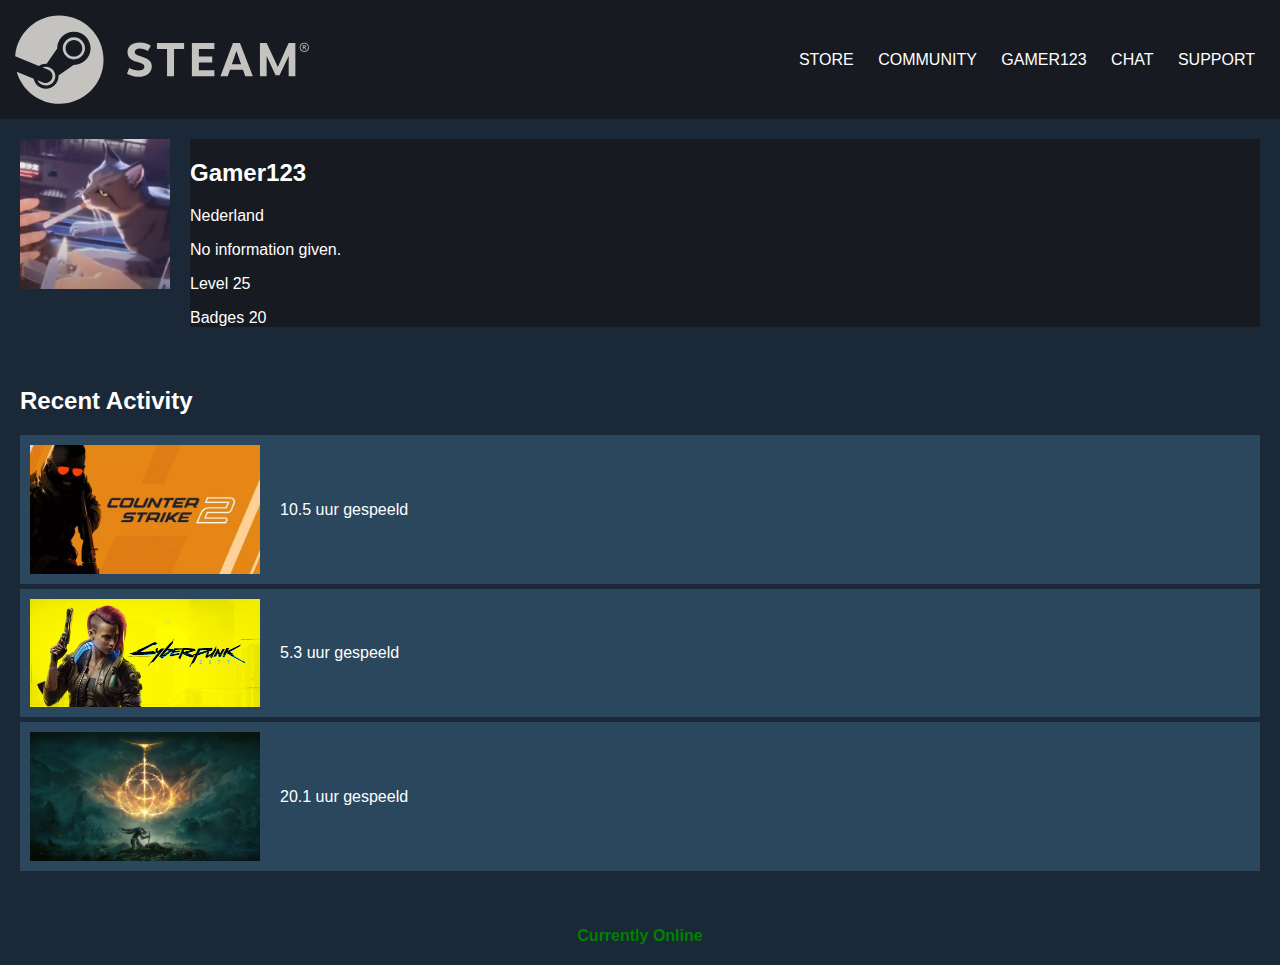
<file: html php/index.html>
<!DOCTYPE html>
<html lang="en">
<head>
    <meta charset="UTF-8">
    <meta name="viewport" content="width=device-width, initial-scale=1.0">
    <link rel="stylesheet" href="css/style.css">
    <title>Steam Profile Page</title>
</head>
<body>
    <header>
        <img src="img/logo_steam.svg" alt="logo_steam.svg">
        <nav>
            <ul>
                <a href="Store">STORE</a>
                <a href="Community">COMMUNITY</a>
                <a href="Profile">GAMER123</a>
                <a href="Chat">CHAT</a>
                <a href="Support">SUPPORT</a>
            </ul>
        </nav>
    </header>

    <section class="profile-info">
        <img src="img/pf.jpg" alt="pf.jpg" class="avatar">
        <div class="info">
            <h2>Gamer123</h2>
            <p>Nederland</p>
            <p>No information given.</p>
            <p>Level 25</p>
            <span class="Badge">Badges 20</span>            
        </div>       
    </section>

    <section class="recent">
        <h2>Recent Activity</h2>
        <ul>            
                <li>
                    <img src="img/recent_games/cs2.webp" alt="cs2.webp">
                <span>10.5 uur gespeeld</span>
            </li>
                <li>
                    <img src="img/recent_games/cyberpunk.png" alt="cyberpunk.png"> 
                <span>5.3 uur gespeeld</span>
            </li>
            <li>
                <img src="img/recent_games/eldenring.jpg" alt="eldenring.jpg">
                <span>20.1 uur gespeeld</span>
            </li>         
        </ul>
    </section>

    <section class="status">
        <span class="online">Currently Online</span>        
    </section>
</body>
</html>
</file>
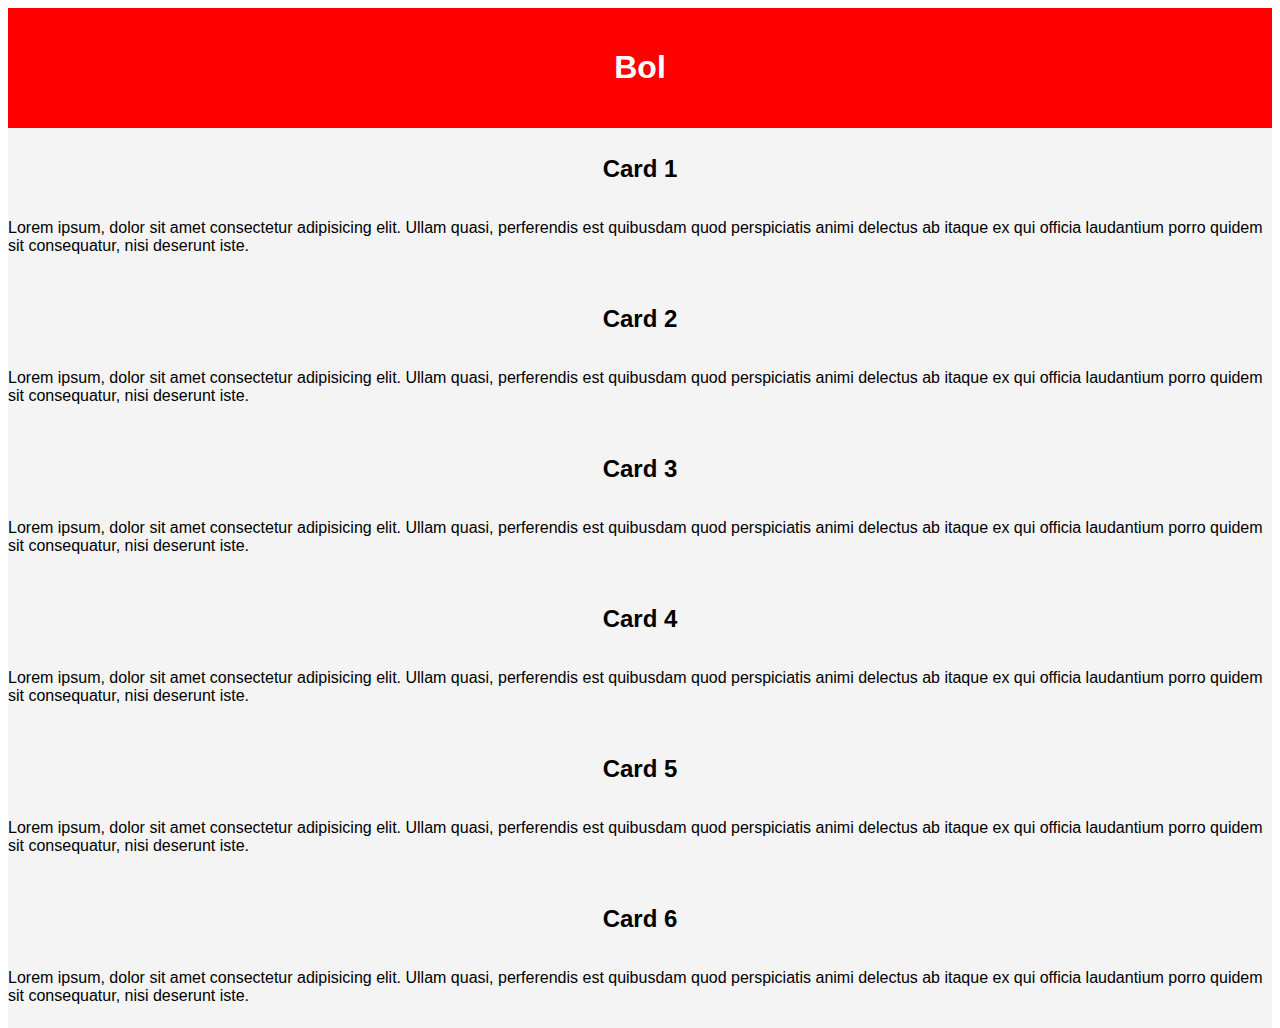
<file: les 2/index.html>
<!DOCTYPE html>
<html lang="en">
  <head>
    <meta charset="UTF-8" />
    <meta name="viewport" content="width=device-width, initial-scale=1.0" />
    <link rel="stylesheet" href="css/style.css" />
    <title>Document</title>
  </head>
  <body>
    <header>
      <h1>Bol</h1>
    </header>

    <main>
      <div class="card">
        <h2>Card 1</h2>
        <p>
          Lorem ipsum, dolor sit amet consectetur adipisicing elit. Ullam quasi,
          perferendis est quibusdam quod perspiciatis animi delectus ab itaque
          ex qui officia laudantium porro quidem sit consequatur, nisi deserunt
          iste.
        </p>
      </div>
      <div class="card">
        <h2>Card 2</h2>
        <p>
          Lorem ipsum, dolor sit amet consectetur adipisicing elit. Ullam quasi,
          perferendis est quibusdam quod perspiciatis animi delectus ab itaque
          ex qui officia laudantium porro quidem sit consequatur, nisi deserunt
          iste.
        </p>
      </div>
      <div class="card">
        <h2>Card 3</h2>
        <p>
          Lorem ipsum, dolor sit amet consectetur adipisicing elit. Ullam quasi,
          perferendis est quibusdam quod perspiciatis animi delectus ab itaque
          ex qui officia laudantium porro quidem sit consequatur, nisi deserunt
          iste.
        </p>
      </div>
      <div class="card">
        <h2>Card 4</h2>
        <p>
          Lorem ipsum, dolor sit amet consectetur adipisicing elit. Ullam quasi,
          perferendis est quibusdam quod perspiciatis animi delectus ab itaque
          ex qui officia laudantium porro quidem sit consequatur, nisi deserunt
          iste.
        </p>
      </div>
      <div class="card">
        <h2>Card 5</h2>
        <p>
          Lorem ipsum, dolor sit amet consectetur adipisicing elit. Ullam quasi,
          perferendis est quibusdam quod perspiciatis animi delectus ab itaque
          ex qui officia laudantium porro quidem sit consequatur, nisi deserunt
          iste.
        </p>
      </div>
      <div class="card">
        <h2>Card 6</h2>
        <p>
          Lorem ipsum, dolor sit amet consectetur adipisicing elit. Ullam quasi,
          perferendis est quibusdam quod perspiciatis animi delectus ab itaque
          ex qui officia laudantium porro quidem sit consequatur, nisi deserunt
          iste.
        </p>
      </div>
    </main>
  </body>
</html>
</file>
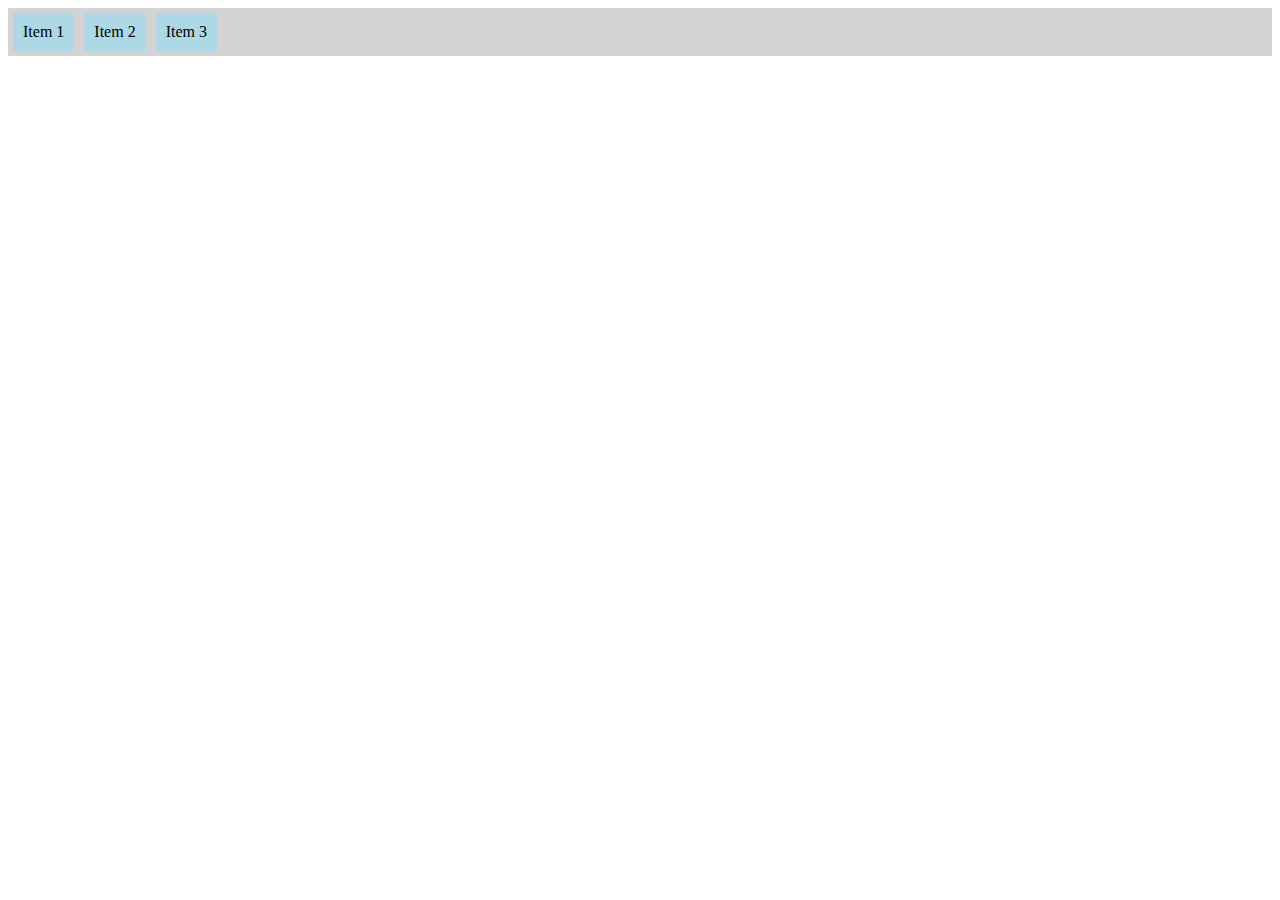
<file: les 1/Opdracht 1/index.html>
<!DOCTYPE html>
<html lang="en">
<head>
    <meta charset="UTF-8">
    <meta name="viewport" content="width=device-width, initial-scale=1.0">
    <link rel="stylesheet" href="css/style.css">
    <title>Document</title>
</head>
<body>
   <div class="flex-container"> 
    <div class="flex-item">Item 1</div>
    <div class="flex-item">Item 2</div>
    <div class="flex-item">Item 3</div>
</div>
</body>
</html>
</file>
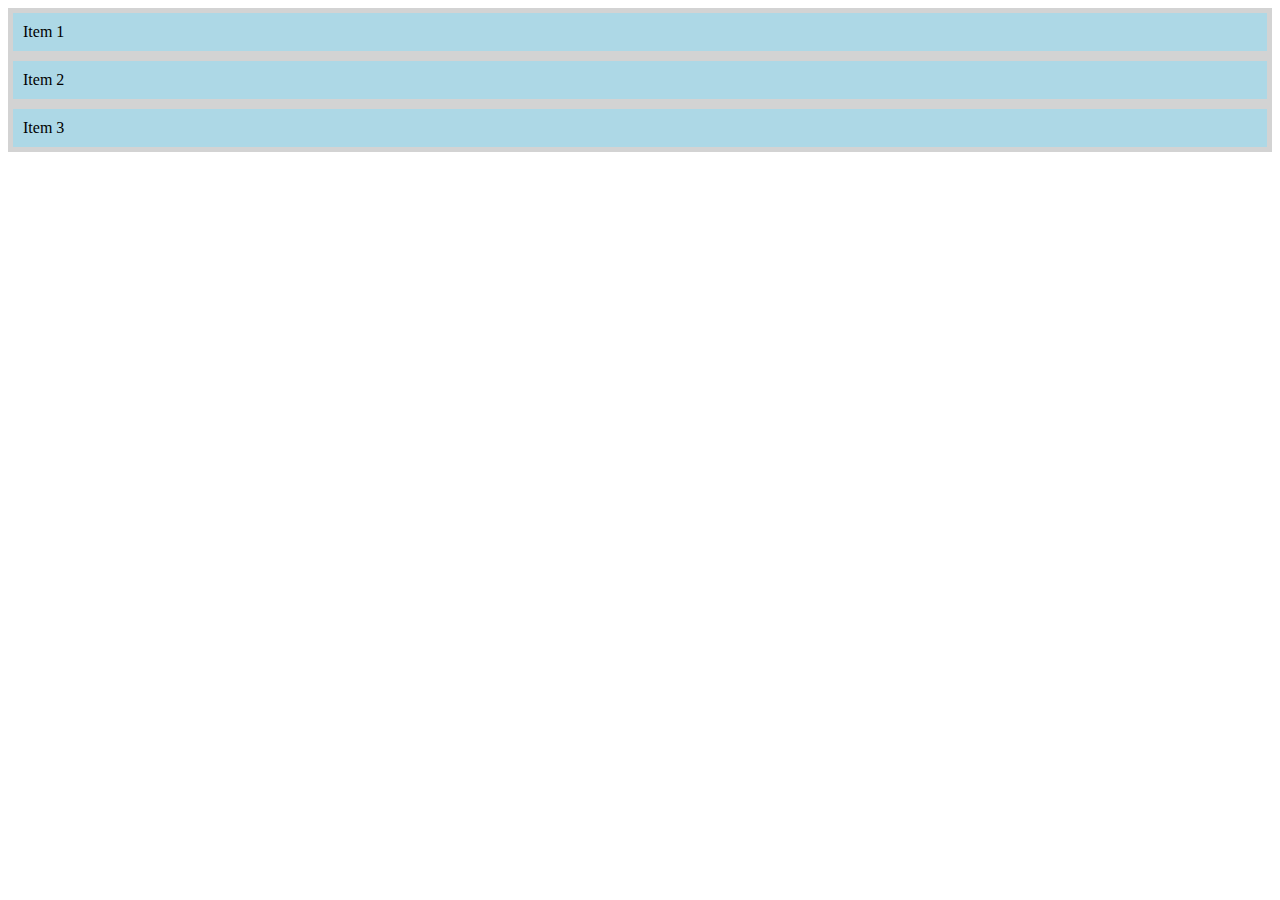
<file: les 1/Opdracht 2/index.html>
<!DOCTYPE html>
<html lang="en">
<head>
    <meta charset="UTF-8">
    <meta name="viewport" content="width=device-width, initial-scale=1.0">
    <link rel="stylesheet" href="css/style.css">
    <title>Document</title>
</head>
<body>
    <div class="flex-container"> 
        <div class="flex-item">Item 1</div>
        <div class="flex-item">Item 2</div>
        <div class="flex-item">Item 3</div>
    </div>
</body>
</html>
</file>
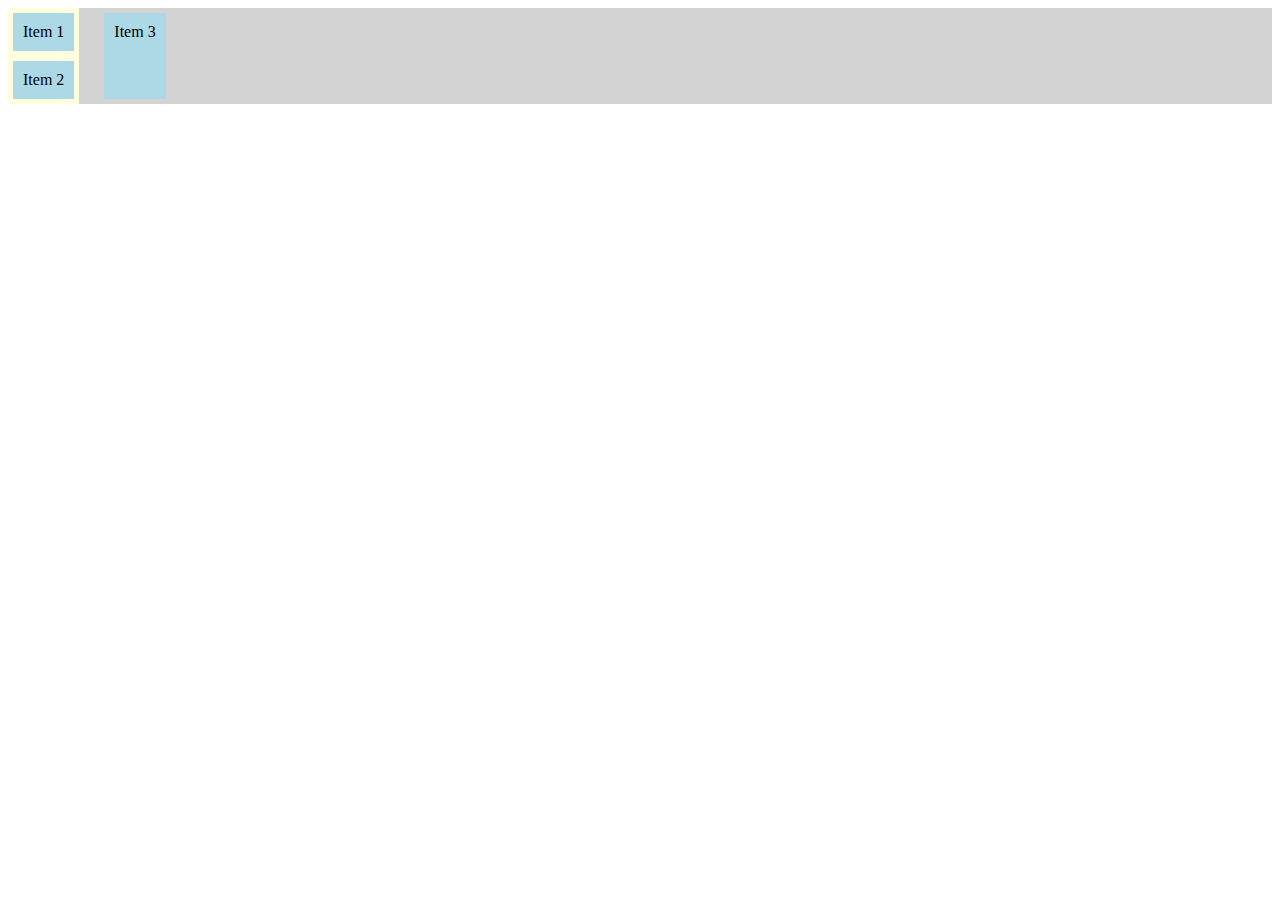
<file: les 1/Opdracht 6/index.html>
<!DOCTYPE html>
<html lang="en">
<head>
    <meta charset="UTF-8">
    <meta name="viewport" content="width=device-width, initial-scale=1.0">
    <link rel="stylesheet" href="css/style.css"> 
    <title>Document</title>
</head>
<body>
    <div class="outer-container">
        <div class="inner-container">
            <div class="flex-item">Item 1</div>
            <div class="flex-item">Item 2</div>
        </div>
        <div class="flex-item">Item 3</div>
    </div>
</body>
</html>
</file>
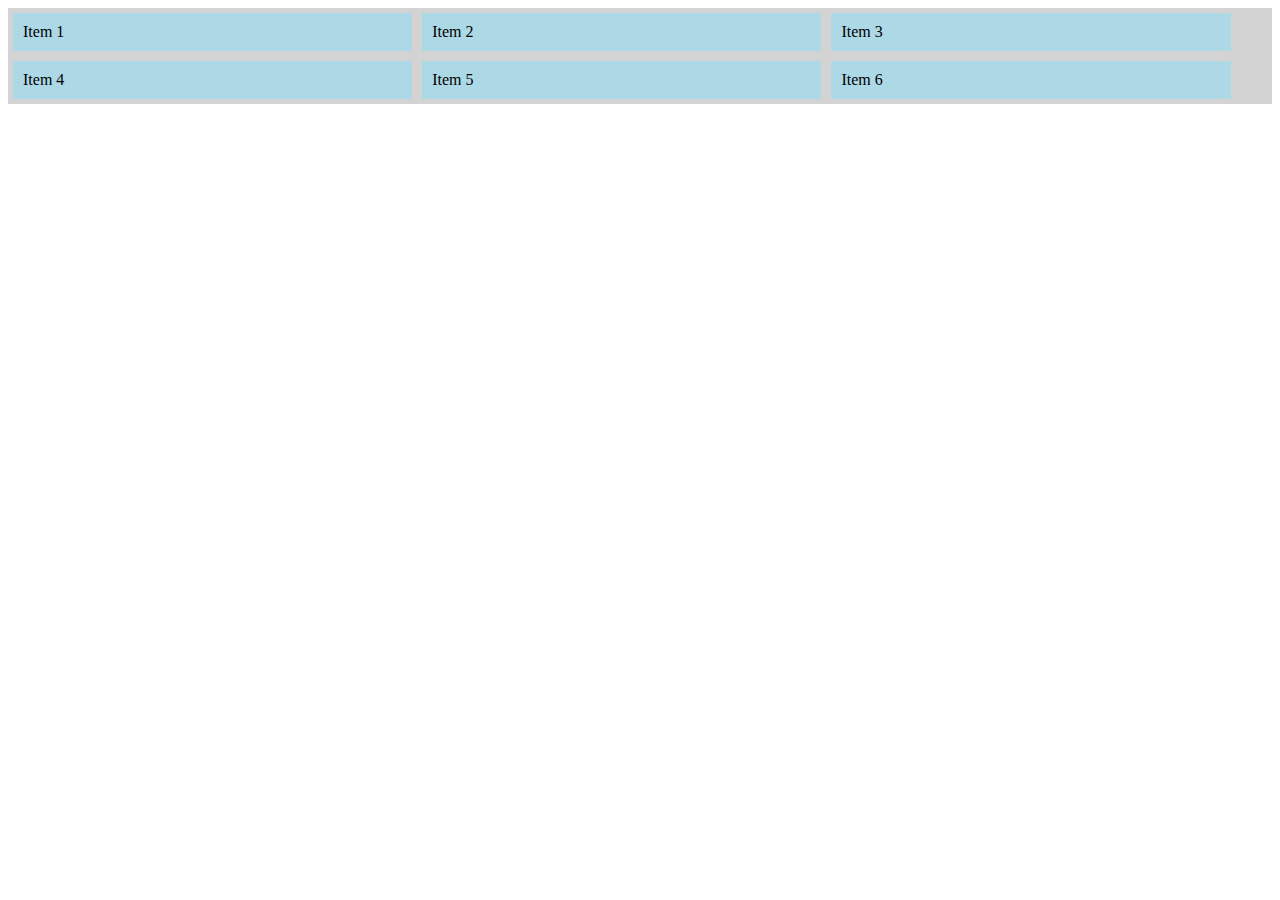
<file: les 1/Opdracht 7/index.html>
<!DOCTYPE html>
<html lang="en">
<head>
    <meta charset="UTF-8">
    <meta name="viewport" content="width=device-width, initial-scale=1.0">
    <link rel="stylesheet" href="css/style.css">
    <title>Document</title>
</head>
<body>
    <div class="flex-container">
        <div class="flex-item">Item 1</div>
        <div class="flex-item">Item 2</div>
        <div class="flex-item">Item 3</div>
        <div class="flex-item">Item 4</div>
        <div class="flex-item">Item 5</div>
        <div class="flex-item">Item 6</div>
    </div>
</body>
</html>
</file>
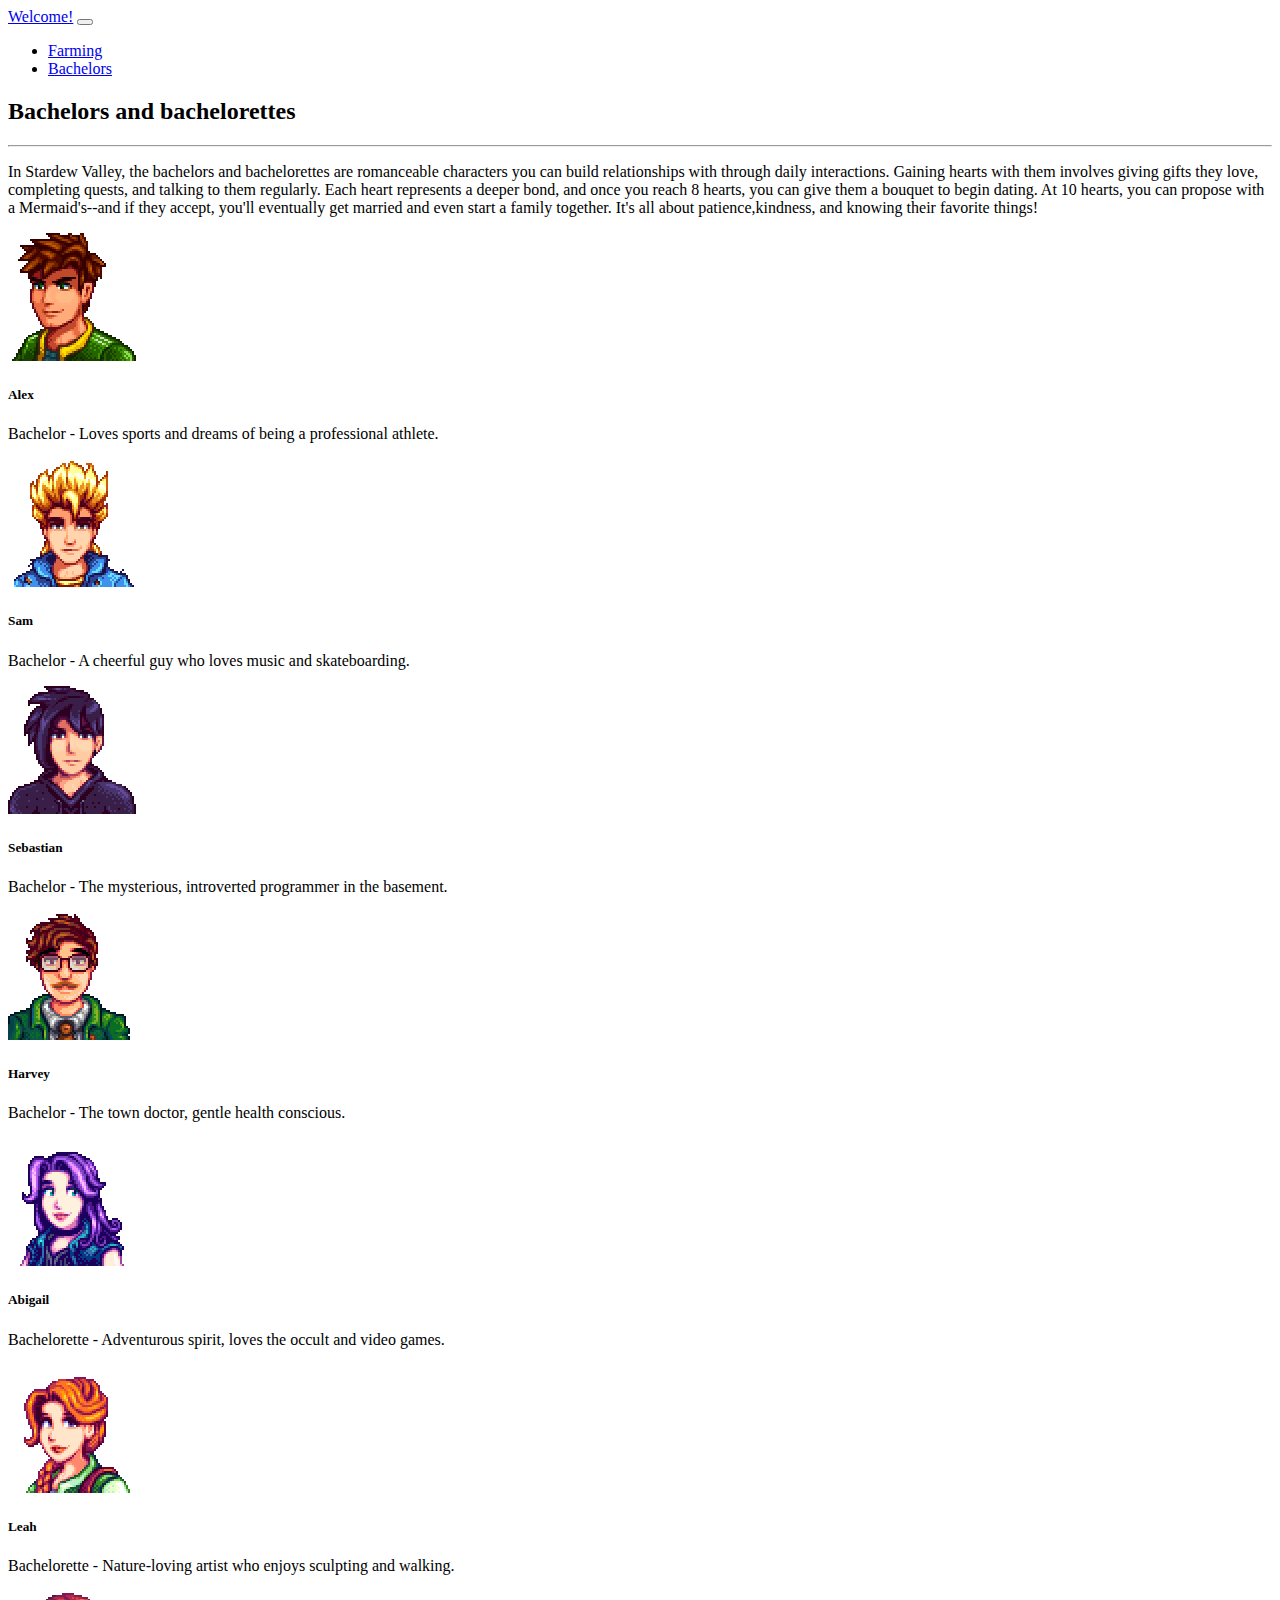
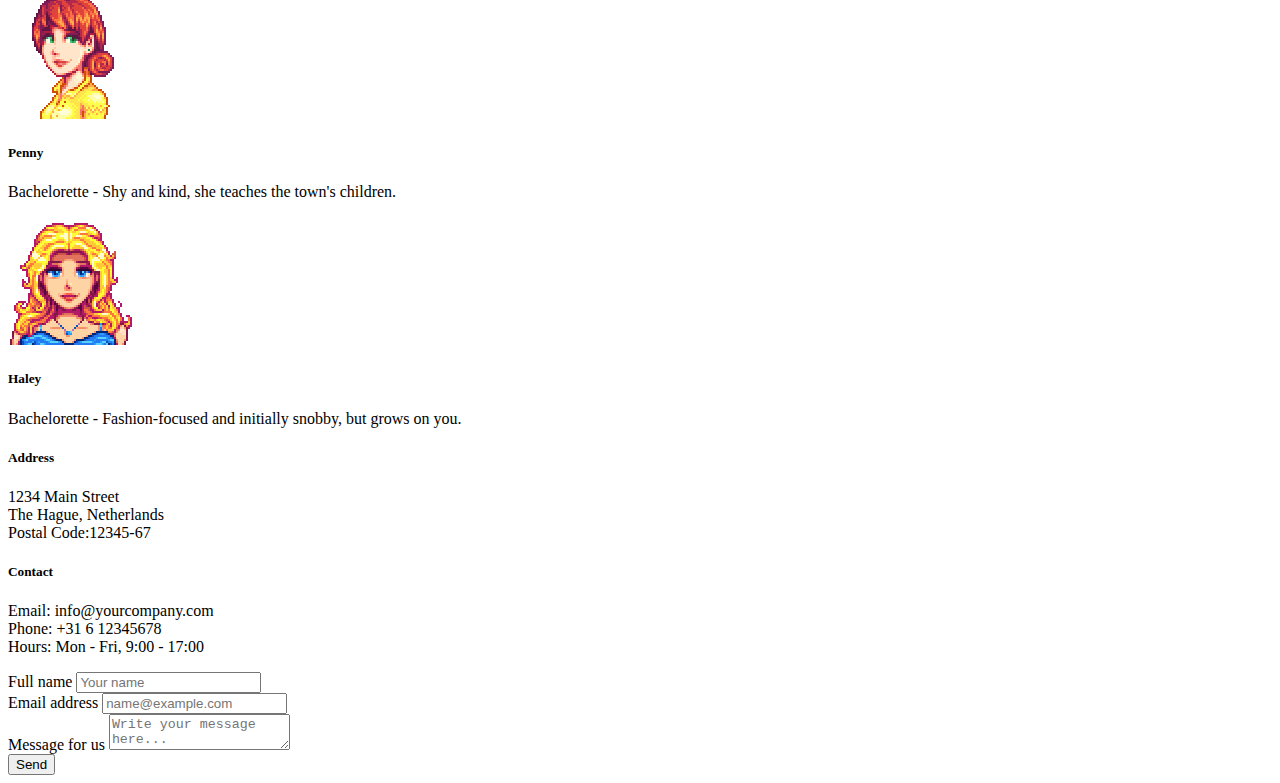
<file: Bootstrap eindopdracht 1/characters.html>
<!DOCTYPE html>
<html lang="en">
<head>
    <meta charset="UTF-8">
    <meta name="viewport" content="width=device-width, initial-scale=1.0">
     <link href="https://cdn.jsdelivr.net/npm/bootstrap@5.3.6/dist/css/bootstrap.min.css" rel="stylesheet" integrity="sha384-4Q6Gf2aSP4eDXB8Miphtr37CMZZQ5oXLH2yaXMJ2w8e2ZtHTl7GptT4jmndRuHDT" crossorigin="anonymous">
     <script src="https://cdn.jsdelivr.net/npm/bootstrap@5.3.6/dist/js/bootstrap.bundle.min.js" integrity="sha384-j1CDi7MgGQ12Z7Qab0qlWQ/Qqz24Gc6BM0thvEMVjHnfYGF0rmFCozFSxQBxwHKO" crossorigin="anonymous"></script>
    <title>charcters</title>
</head>
<body>
    <nav class="navbar navbar-expand-lg bg-success">
  <div class="container-fluid">
    <a class="navbar-brand text-white" href="home.html">Welcome!</a>
    <button class="navbar-toggler" type="button" data-bs-toggle="collapse" data-bs-target="#navbarNav" aria-controls="navbarNav" aria-expanded="false" aria-label="Toggle navigation">
      <span class="navbar-toggler-icon"></span>
    </button>
    <div class="collapse navbar-collapse" id="navbarNav">
      <ul class="navbar-nav">
        <li class="nav-item">
          <a class="nav-link text-white" href="onderwerp.html">Farming</a>
        </li>
        <li class="nav-item">
          <a class="nav-link text-white" href="characters.html">Bachelors</a>
        </li>
      </ul>
    </div>
  </div>
</nav>
<main>
<h2 class="text-success text-center">Bachelors and bachelorettes</h2>
<hr>
<div class="text-success"></div>
<p class="text-center">In Stardew Valley, the bachelors and bachelorettes are romanceable characters you can build relationships with through daily interactions. Gaining hearts with them involves giving gifts they love, completing quests, and talking to them regularly. Each heart represents a deeper bond, and once you reach 8 hearts, you can give them a bouquet to begin dating. At 10 hearts, you can propose with a Mermaid's--and if they accept, you'll eventually get married and even start a family together. It's all about patience,kindness, and knowing their favorite things!</p>

<div class="container">
    <div class="row g-3">
        <div class="col-sm-12 col-md-6 col-lg-3">
            <div class="card">
                <img src="img/alex.png" class="card-img-top" alt="...">
                <div class="card-body">
                <h5 class="card-title">Alex</h5>
                <p class="card-text">Bachelor - Loves sports and dreams of being a professional athlete.</p>
                </div>
            </div>
        </div>

        <div class="col-sm-12 col-md-6 col-lg-3">
            <div class="card">
                <img src="img/sam.png" class="card-img-top" alt="...">
                <div class="card-body">
                <h5 class="card-title">Sam</h5>
                <p class="card-text">Bachelor - A cheerful guy who loves music and skateboarding.</p>
                </div>
            </div>
        </div>

        <div class="col-sm-12 col-md-6 col-lg-3">
            <div class="card">
                <img src="img/sebastian.png" class="card-img-top" alt="...">
                <div class="card-body">
                <h5 class="card-title">Sebastian</h5>
                <p class="card-text">Bachelor - The mysterious, introverted programmer in the basement.</p>
                </div>
            </div>
        </div>

        <div class="col-sm-12 col-md-6 col-lg-3">
            <div class="card">
                <img src="img/harvey.png" class="card-img-top" alt="...">
                <div class="card-body">
                <h5 class="card-title">Harvey</h5>
                <p class="card-text">Bachelor - The town doctor, gentle health conscious.</p>
                </div>
            </div>
        </div>

        <div class="col-sm-12 col-md-6 col-lg-3">
            <div class="card">
                <img src="img/abigail.png" class="card-img-top" alt="...">
                <div class="card-body">
                <h5 class="card-title">Abigail</h5>
                <p class="card-text">Bachelorette - Adventurous spirit, loves the occult and video games.</p>
                </div>
            </div>
        </div>

        <div class="col-sm-12 col-md-6 col-lg-3">
            <div class="card">
                <img src="img/leah.png" class="card-img-top" alt="...">
                <div class="card-body">
                <h5 class="card-title">Leah</h5>
                <p class="card-text">Bachelorette - Nature-loving artist who enjoys sculpting and walking.</p>
                </div>
            </div>
        </div>

        <div class="col-sm-12 col-md-6 col-lg-3">
            <div class="card">
                <img src="img/penny.png" class="card-img-top" alt="...">
                <div class="card-body">
                <h5 class="card-title">Penny</h5>
                <p class="card-text">Bachelorette - Shy and kind, she teaches the town's children.</p>
                </div>
            </div>
        </div>

        <div class="col-sm-12 col-md-6 col-lg-3">
            <div class="card">
                <img src="img/haley.png" class="card-img-top" alt="...">
                <div class="card-body">
                <h5 class="card-title">Haley</h5>
                <p class="card-text">Bachelorette - Fashion-focused and initially snobby, but grows on you.</p>
                </div>
            </div>
        </div>
</main>

<div class="container-fluid mt-5 bg-success">
    <div class="row">
  
    <div class="col-md-4 text-white">
    <h5>Address</h5>
    <p>1234 Main Street<br/>The Hague, Netherlands<br/> Postal Code:12345-67</p>
    <h5>Contact</h5>
    <p>Email: info@yourcompany.com<br/>Phone: +31 6 12345678<br/> Hours: Mon - Fri, 9:00 - 17:00</p>
    </div>
    <div class="col-md-8 text-white">
  <form>
    <div class="mb-3">
      <label for="fullName" class="form-label">Full name</label>
      <input type="text" class="form-control" id="fullName" aria-describedby="your name" placeholder="Your name" required>
    </div>
    <div class="mb-3">
      <label for="exampleInputEmail1" class="form-label">Email address</label>
      <input type="email" class="form-control" id="emailAddress" aria-describedby="emailHelp" placeholder="name@example.com" required>
    </div>
    <div class="mb-3">
      <label for="validationTextarea" class="form-label">Message for us</label>
      <textarea class="form-control" id="validationTextarea" placeholder="Write your message here..." required></textarea>
      <div class="invalid-feedback">
      </div>
    </div>
    <button type="submit" class="btn btn-danger">Send</button>
  </form>   
  </div>
  </div>
  </div>
  </div>
</body>
</html>
</file>
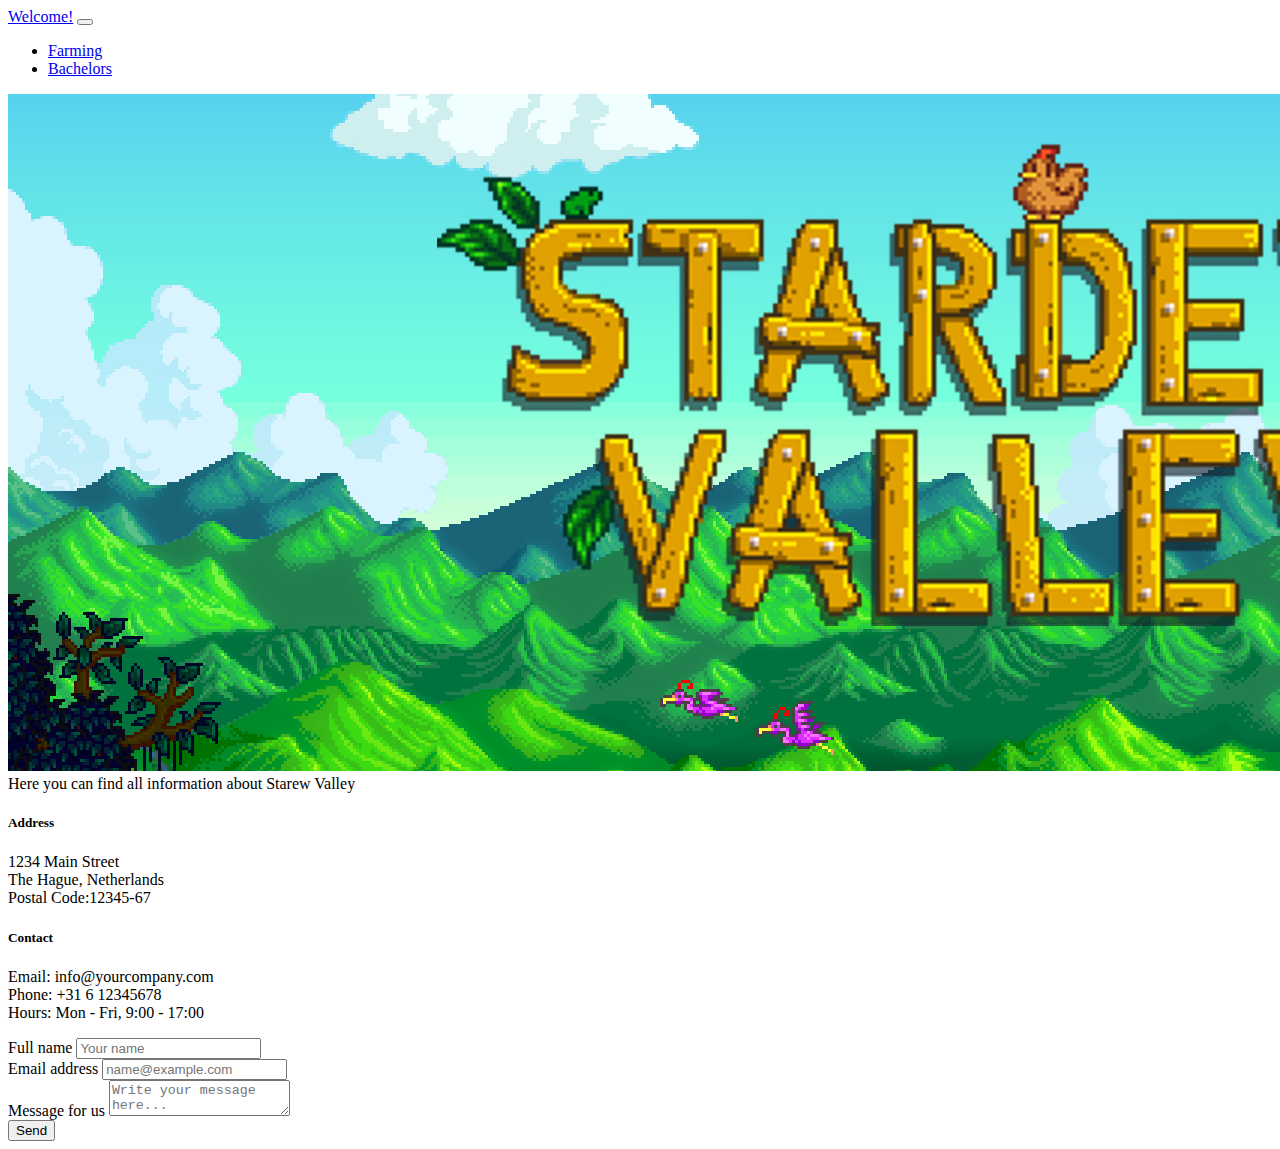
<file: Bootstrap eindopdracht 1/home.html>
<!DOCTYPE html>
<html lang="en">
<head>
    <meta charset="UTF-8">
    <meta name="viewport" content="width=device-width, initial-scale=1.0">
     <link href="https://cdn.jsdelivr.net/npm/bootstrap@5.3.6/dist/css/bootstrap.min.css" rel="stylesheet" integrity="sha384-4Q6Gf2aSP4eDXB8Miphtr37CMZZQ5oXLH2yaXMJ2w8e2ZtHTl7GptT4jmndRuHDT" crossorigin="anonymous">
     <script src="https://cdn.jsdelivr.net/npm/bootstrap@5.3.6/dist/js/bootstrap.bundle.min.js" integrity="sha384-j1CDi7MgGQ12Z7Qab0qlWQ/Qqz24Gc6BM0thvEMVjHnfYGF0rmFCozFSxQBxwHKO" crossorigin="anonymous"></script>
    <title>Home</title>
</head>
<body>
    <nav class="navbar navbar-expand-lg bg-success">
  <div class="container-fluid">
    <a class="navbar-brand text-white" href="home.html">Welcome!</a>
    <button class="navbar-toggler" type="button" data-bs-toggle="collapse" data-bs-target="#navbarNav" aria-controls="navbarNav" aria-expanded="false" aria-label="Toggle navigation">
      <span class="navbar-toggler-icon"></span>
    </button>
    <div class="collapse navbar-collapse" id="navbarNav">
      <ul class="navbar-nav">
        <li class="nav-item">
          <a class="nav-link text-white" href="onderwerp.html">Farming</a>
        </li>
        <li class="nav-item">
          <a class="nav-link text-white" href="characters.html">Bachelors</a>
        </li>
      </ul>
    </div>
  </div>
</nav>

<img src="img/banner.jpg" alt="banner">

<div class="alert alert-success" role="alert">
  Here you can find all information about Starew Valley
</div>

<div class="container-fluid mt-5 bg-success">
  <div class="row">

  <div class="col-md-4 text-white">
  <h5>Address</h5>
  <p>1234 Main Street<br/>The Hague, Netherlands<br/> Postal Code:12345-67</p>
  <h5>Contact</h5>
  <p>Email: info@yourcompany.com<br/>Phone: +31 6 12345678<br/> Hours: Mon - Fri, 9:00 - 17:00</p>
  </div>
  <div class="col-md-8 text-white">
<form>
  <div class="mb-3">
    <label for="fullName" class="form-label">Full name</label>
    <input type="text" class="form-control" id="fullName" aria-describedby="your name" placeholder="Your name" required>
  </div>
  <div class="mb-3">
    <label for="exampleInputEmail1" class="form-label">Email address</label>
    <input type="email" class="form-control" id="emailAddress" aria-describedby="emailHelp" placeholder="name@example.com" required>
  </div>
  <div class="mb-3">
    <label for="validationTextarea" class="form-label">Message for us</label>
    <textarea class="form-control" id="validationTextarea" placeholder="Write your message here..." required></textarea>
    <div class="invalid-feedback">
    </div>
  </div>
  <button type="submit" class="btn btn-danger">Send</button>
</form>   
</div>
</div>
</div>
</div>

</body>
</html>
</file>
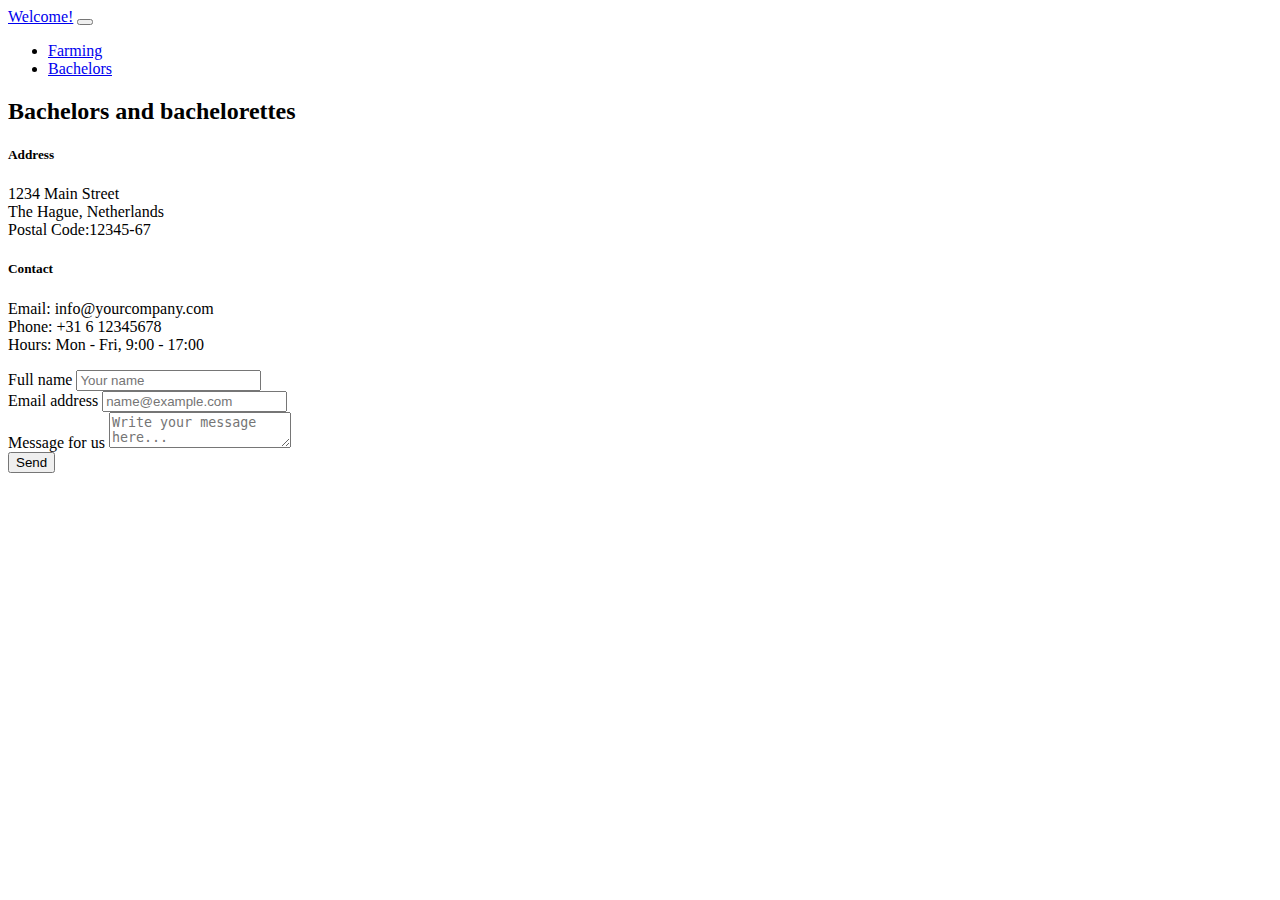
<file: Bootstrap eindopdracht 1/onderwerp.html>
<!DOCTYPE html>
<html lang="en">
<head>
    <meta charset="UTF-8">
    <meta name="viewport" content="width=device-width, initial-scale=1.0">
     <link href="https://cdn.jsdelivr.net/npm/bootstrap@5.3.6/dist/css/bootstrap.min.css" rel="stylesheet" integrity="sha384-4Q6Gf2aSP4eDXB8Miphtr37CMZZQ5oXLH2yaXMJ2w8e2ZtHTl7GptT4jmndRuHDT" crossorigin="anonymous">
     <script src="https://cdn.jsdelivr.net/npm/bootstrap@5.3.6/dist/js/bootstrap.bundle.min.js" integrity="sha384-j1CDi7MgGQ12Z7Qab0qlWQ/Qqz24Gc6BM0thvEMVjHnfYGF0rmFCozFSxQBxwHKO" crossorigin="anonymous"></script>
    <title>Onderwerp</title>
</head>
<body>
    <nav class="navbar navbar-expand-lg bg-success">
  <div class="container-fluid">
    <a class="navbar-brand text-white" href="home.html">Welcome!</a>
    <button class="navbar-toggler" type="button" data-bs-toggle="collapse" data-bs-target="#navbarNav" aria-controls="navbarNav" aria-expanded="false" aria-label="Toggle navigation">
      <span class="navbar-toggler-icon"></span>
    </button>
    <div class="collapse navbar-collapse" id="navbarNav">
      <ul class="navbar-nav">
        <li class="nav-item">
          <a class="nav-link text-white" href="onderwerp.html">Farming</a>
        </li>
        <li class="nav-item">
          <a class="nav-link text-white" href="characters.html">Bachelors</a>
        </li>
      </ul>
    </div>
  </div>
</nav>

<main>
  <h2 class="text-success text-center">Bachelors and bachelorettes</h2>
</main>

<div class="container-fluid mt-5 bg-success">
  <div class="row">

  <div class="col-md-4 text-white">
  <h5>Address</h5>
  <p>1234 Main Street<br/>The Hague, Netherlands<br/> Postal Code:12345-67</p>
  <h5>Contact</h5>
  <p>Email: info@yourcompany.com<br/>Phone: +31 6 12345678<br/> Hours: Mon - Fri, 9:00 - 17:00</p>
  </div>
  <div class="col-md-8 text-white">
<form>
  <div class="mb-3">
    <label for="fullName" class="form-label">Full name</label>
    <input type="text" class="form-control" id="fullName" aria-describedby="your name" placeholder="Your name" required>
  </div>
  <div class="mb-3">
    <label for="exampleInputEmail1" class="form-label">Email address</label>
    <input type="email" class="form-control" id="emailAddress" aria-describedby="emailHelp" placeholder="name@example.com" required>
  </div>
  <div class="mb-3">
    <label for="validationTextarea" class="form-label">Message for us</label>
    <textarea class="form-control" id="validationTextarea" placeholder="Write your message here..." required></textarea>
    <div class="invalid-feedback">
    </div>
  </div>
  <button type="submit" class="btn btn-danger">Send</button>
</form>   
</div>
</div>
</div>
</div>

</body>
</html>
</file>
<file: html php/css/style.css>
body {
    font-family: Arial, sans-serif;
    background-color: #1b2838;
    color: white;
    margin: 0;
    padding: 0;
}

header {
    display: flex;
    justify-content: space-between;
    align-items: center;
    background-color: #171a21;
    padding: 15px;
}

nav ul a {
    color: white;
    text-decoration: none;
    padding: 10px;
}

.profile-info {
    display: grid;
    grid-template-columns: 150px auto;
    gap: 20px;
    padding: 20px;
}

.avatar {
    width: 150px;
}

.info {
    background-color:#171a21;
}

.recent {
    padding: 20px;
}

.recent ul {
    list-style: none;
    padding: 0;
}

.recent li {
    display: flex;
    align-items: center;
    background-color: #2a475e;
    margin: 5px 0;
    padding: 10px;
}

.recent img {
    width: 230px;
    margin-right: 20px;
}

.status {
    padding: 20px;
    text-align: center;
}

.online {
    color: green;
    font-weight: bold;
}

:hover {
    
}
</file>
<file: les 2/css/style.css>
* {
    box-sizing: border-box;
    padding: 0;
    border: 0;
}

body {
    display: flex;
    flex-direction: column;
    height: 100vh;
    font-family: arial, sans-serif;
}

header {
    display: flex;
    justify-content: center;
    align-items: center;
    background-color: red;
    color: white;
    padding: 20px;
}

main {
    display: flex;
    flex-wrap: wrap;
    flex: 1;
}

.card {
    display: flex;
    flex-direction: column;
    justify-content: center;
    align-items: center;
    background-color: #f4f4f4;
    padding: 1 1 33%;
    min-height: 150px;
}
</file>
<file: les 1/Opdracht 1/css/style.css>
.flex-container {
    display: flex;
    background-color: lightgray;
}

.flex-item {
    background-color: lightblue;
    padding: 10px;
    margin: 5px;
}
</file>
<file: les 1/Opdracht 2/css/style.css>
.flex-container {
    display: flex;
    flex-direction: column;
    background-color: lightgray; }
    
    .flex-item{
    background-color: lightblue;
    padding:10px;
    margin:5px; 
    }
</file>
<file: les 1/Opdracht 6/css/style.css>
.outer-container {
display: flex;
background-color: lightgray; 
}

.inner-container {
display: flex;
flex-direction: column;
background-color: lightyellow;
margin-right: 20px; 
}

.flex-item {
background-color: lightblue;
padding: 10px;
margin:5px; 
}
</file>
<file: les 1/Opdracht 7/css/style.css>
.flex-container {
display: flex;
flex-wrap: wrap;
background-color: lightgray; }

.flex-item {
background-color: lightblue;
padding: 10px;
margin: 5px;
width: 30%;
}
</file>
